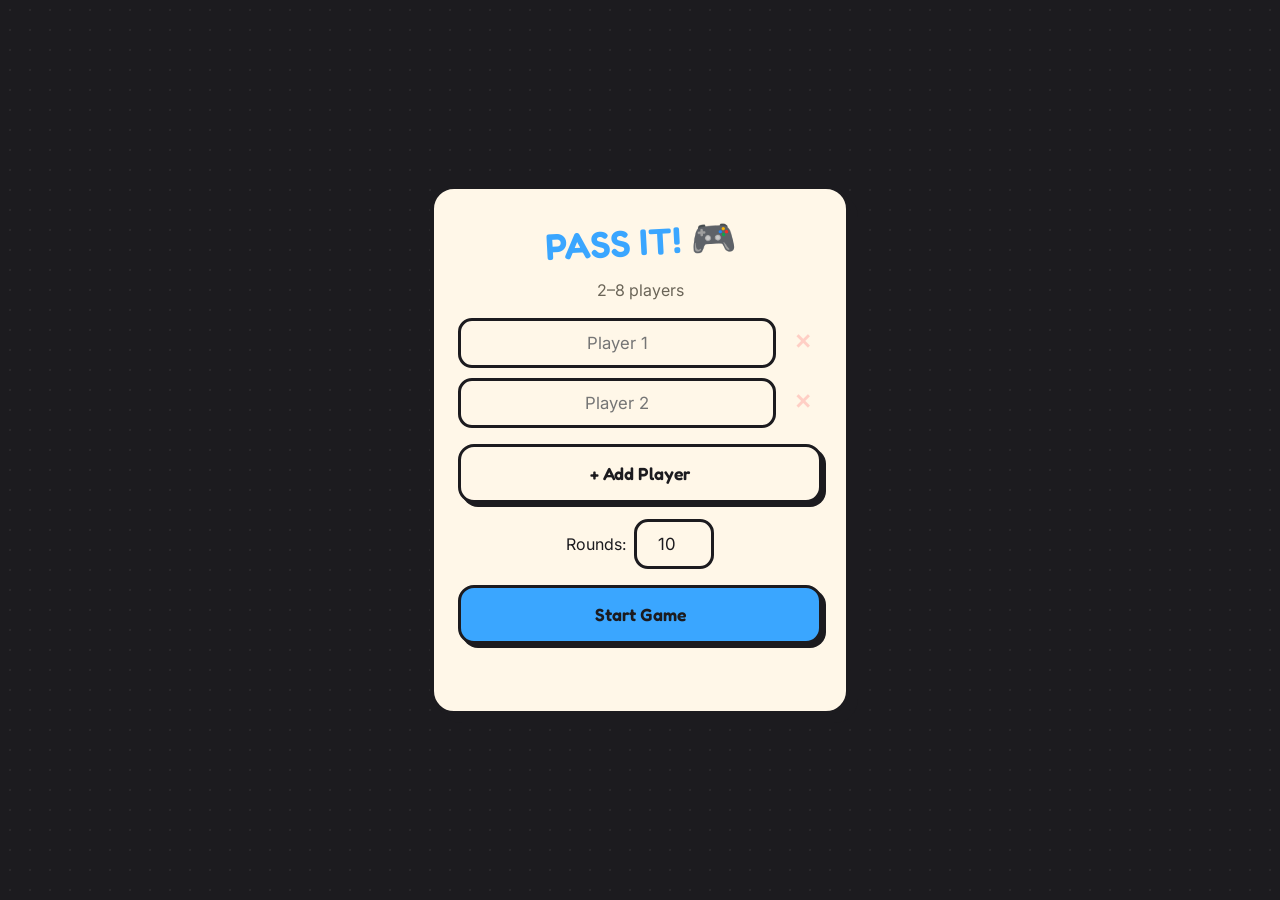
<file: index.html>
<!DOCTYPE html>
<html lang="en">
<head>
  <meta charset="UTF-8">
  <meta name="viewport" content="width=device-width, initial-scale=1.0, maximum-scale=1.0, user-scalable=no">
  <title>PASS IT! 🎮</title>
  <meta name="description" content="A fast-paced local pass-and-play party game for 2-8 players.">
  <meta name="theme-color" content="#1c1b1f">
  <link rel="icon" href="icons/icon.svg" type="image/svg+xml">
  <link rel="apple-touch-icon" href="icons/apple-touch-icon.png">
  <link rel="manifest" href="manifest.webmanifest">
  <link rel="preconnect" href="https://fonts.googleapis.com">
  <link rel="preconnect" href="https://fonts.gstatic.com" crossorigin>
  <link href="https://fonts.googleapis.com/css2?family=Fredoka:wght@500;600;700&family=Inter:wght@400;500;600&display=swap" rel="stylesheet">
  <link rel="stylesheet" href="css/main.css">
</head>
<body>
  <div id="app"></div>
  <script type="module" src="js/app.js"></script>
</body>
</html>
</file>
<file: css/main.css>
:root {
  --ink: #1c1b1f;
  --paper: #fff7e8;
  --paper-dim: #cfc6b3;
  --coral: #ff5a5f;
  --sun: #ffc93c;
  --grass: #3fb868;
  --sky: #3aa6ff;
  --violet: #a78bfa;
  --accent: var(--coral);
  --magenta: var(--coral);
  --cyan: var(--sky);
  --yellow: var(--sun);
  --bg: var(--ink);
  --bg-card: var(--paper);
  --text: var(--ink);
  --text-dim: #6b6558;
}

* { box-sizing: border-box; }

html, body {
  margin: 0;
  padding: 0;
  width: 100%;
  min-height: 100%;
  background-color: var(--ink);
  background-image: radial-gradient(rgba(255, 247, 232, 0.06) 1px, transparent 1px);
  background-size: 20px 20px;
  color: var(--paper);
  font-family: 'Inter', system-ui, -apple-system, sans-serif;
  -webkit-user-select: none;
  user-select: none;
  overflow-x: hidden;
}

#app {
  width: 100%;
  max-width: 100vw;
  min-height: 100vh;
  display: flex;
  align-items: center;
  justify-content: center;
  padding: 24px 16px;
  box-sizing: border-box;
}

.screen {
  width: 100%;
  max-width: 420px;
  background: var(--paper);
  color: var(--ink);
  border: 4px solid var(--ink);
  border-radius: 24px;
  box-shadow: 8px 8px 0 var(--ink);
  padding: 32px 24px;
  display: flex;
  flex-direction: column;
  align-items: center;
  gap: 16px;
  text-align: center;
  box-sizing: border-box;
}

.screen.accent-coral  { --accent: var(--coral); }
.screen.accent-sun    { --accent: var(--sun); }
.screen.accent-grass  { --accent: var(--grass); }
.screen.accent-sky    { --accent: var(--sky); }
.screen.accent-violet { --accent: var(--violet); }

h1, h2 {
  font-family: 'Fredoka', sans-serif;
  margin: 0;
  line-height: 1.15;
  color: var(--ink);
  word-break: break-word;
  overflow-wrap: break-word;
}

h1 { font-size: clamp(1.7rem, 6vw, 2.3rem); font-weight: 600; }
h2 { font-size: clamp(1.05rem, 4vw, 1.3rem); font-weight: 500; color: var(--text-dim); }

.logo {
  color: var(--accent);
  display: inline-block;
  transform: rotate(-3deg);
}

p { font-family: 'Inter', sans-serif; color: var(--text-dim); margin: 0; line-height: 1.4; }

.btn {
  font-family: 'Fredoka', sans-serif;
  background: var(--paper);
  color: var(--ink);
  border: 3px solid var(--ink);
  border-radius: 16px;
  font-size: 1.1rem;
  font-weight: 600;
  padding: 16px 28px;
  width: 100%;
  cursor: pointer;
  box-shadow: 4px 4px 0 var(--ink);
  transition: transform 0.08s ease, box-shadow 0.08s ease;
  touch-action: manipulation;
}

.btn:active {
  transform: translate(3px, 3px);
  box-shadow: 1px 1px 0 var(--ink);
}

.btn:focus-visible {
  outline: 3px solid var(--sky);
  outline-offset: 2px;
}

.btn:disabled {
  opacity: 0.4;
  cursor: not-allowed;
  box-shadow: none;
  transform: none;
}

.btn.primary {
  background: var(--accent);
  color: var(--ink);
}

input[type="text"], input[type="number"] {
  font-family: 'Inter', sans-serif;
  background: var(--paper);
  border: 3px solid var(--ink);
  border-radius: 14px;
  color: var(--ink);
  font-size: 1.05rem;
  padding: 12px 14px;
  width: 100%;
  text-align: center;
  outline: none;
  box-sizing: border-box;
  -webkit-user-select: text;
  user-select: text;
}

input:focus {
  outline: 3px solid var(--accent);
  outline-offset: 1px;
}

.player-list {
  width: 100%;
  display: flex;
  flex-direction: column;
  gap: 10px;
}

.player-row {
  display: flex;
  gap: 8px;
  align-items: center;
  width: 100%;
}

.player-row input { flex: 1; }

.player-row .remove {
  font-family: 'Fredoka', sans-serif;
  color: var(--coral);
  font-weight: 700;
  font-size: 1.3rem;
  cursor: pointer;
  padding: 0 10px;
  line-height: 1;
}

.player-row .remove.disabled {
  opacity: 0.25;
  cursor: not-allowed;
}

.score-pop {
  font-size: clamp(2.4rem, 12vw, 3.2rem);
  color: var(--ink);
}

.result-row {
  display: flex;
  align-items: center;
  justify-content: space-between;
  width: 100%;
  gap: 10px;
  background: var(--paper);
  border: 3px solid var(--ink);
  border-radius: 14px;
  padding: 10px 14px;
  font-family: 'Inter', sans-serif;
}

.result-rank {
  font-family: 'Fredoka', sans-serif;
  font-weight: 700;
  flex-shrink: 0;
}

.result-name {
  flex: 1;
  text-align: left;
  font-weight: 600;
  overflow: hidden;
  text-overflow: ellipsis;
  white-space: nowrap;
  padding-left: 6px;
}

.result-score {
  font-family: 'Fredoka', sans-serif;
  font-weight: 600;
  flex-shrink: 0;
}

.result-title {
  font-size: 0.82rem;
  color: var(--text-dim);
  white-space: nowrap;
  flex-shrink: 0;
}

.result-row.rank-1 { background: var(--sun); }
.result-row.rank-2 { background: #dcd6c9; }
.result-row.rank-3 { background: #e3b98c; }

@media (prefers-reduced-motion: no-preference) {
  .score-pop { animation: pop-in 0.35s cubic-bezier(0.34, 1.56, 0.64, 1); }
}

@keyframes pop-in {
  from { transform: scale(0.6); opacity: 0; }
  to { transform: scale(1); opacity: 1; }
}
</file>
